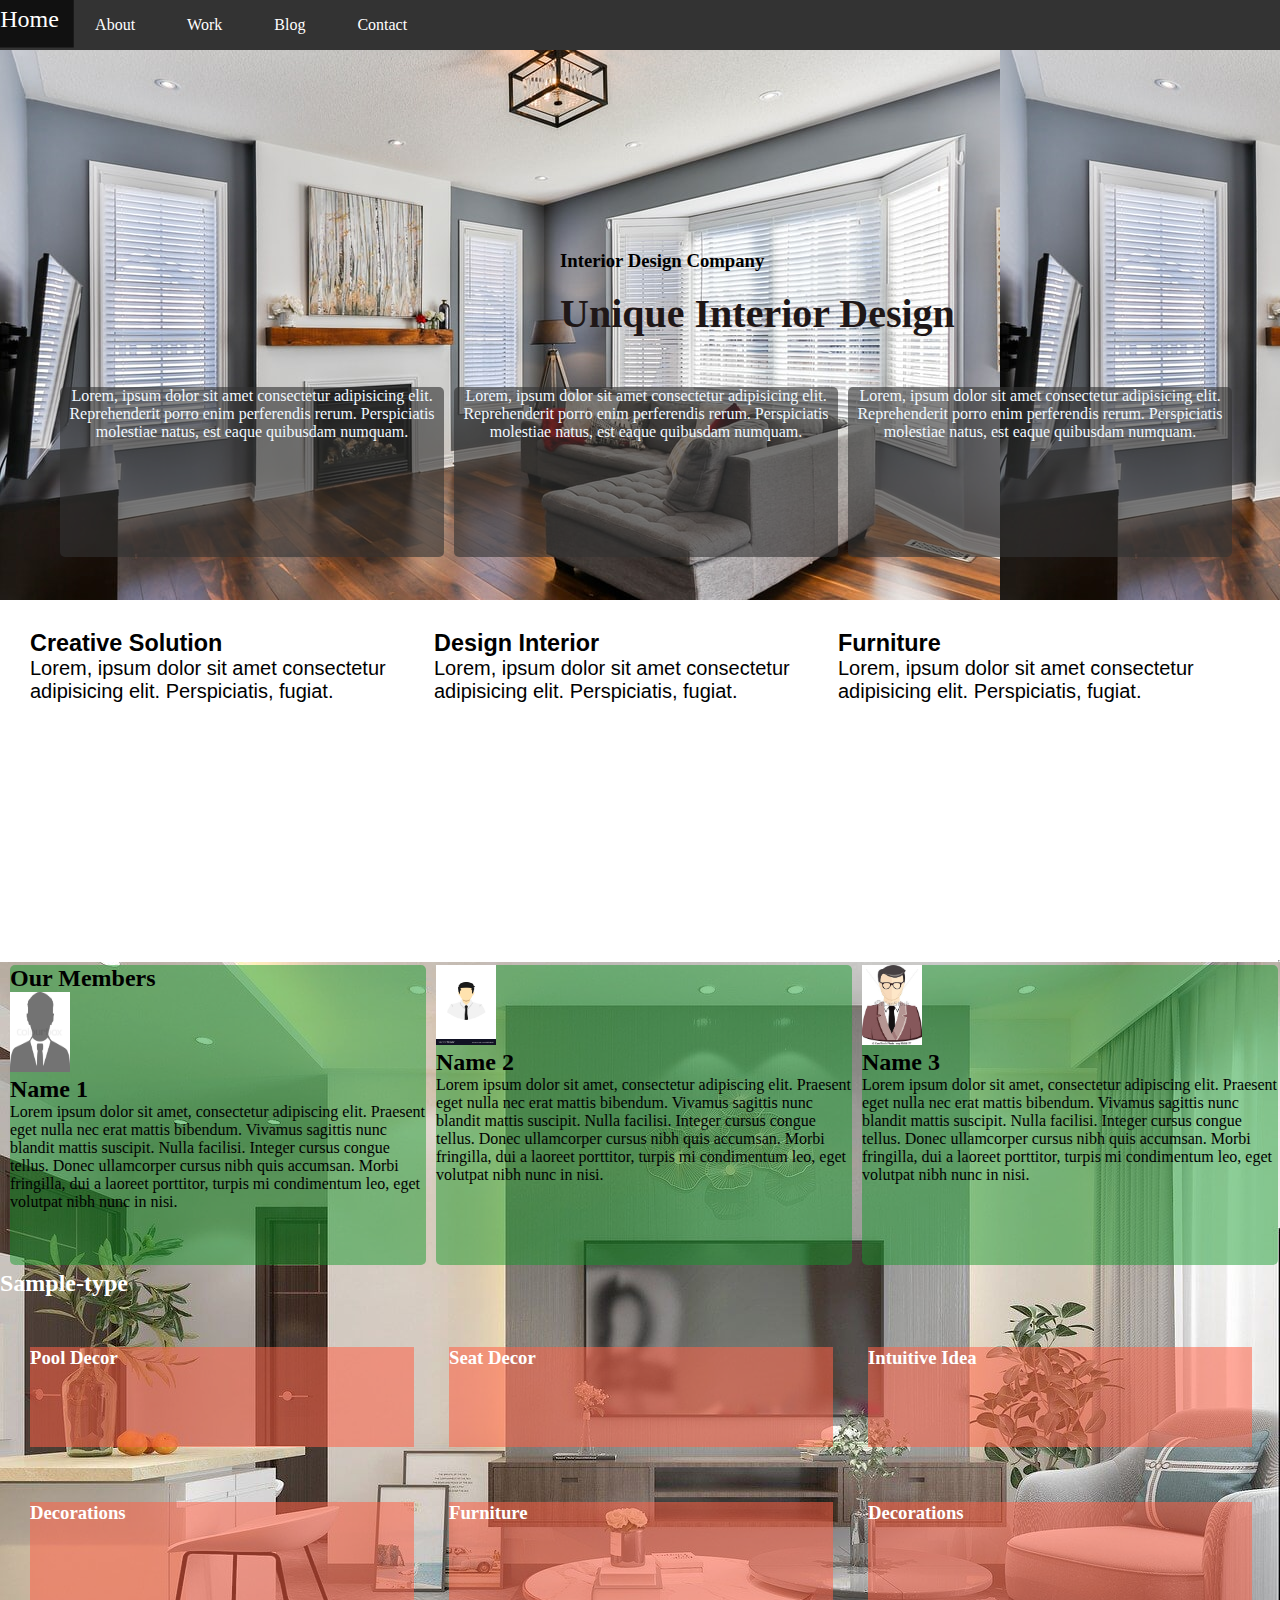
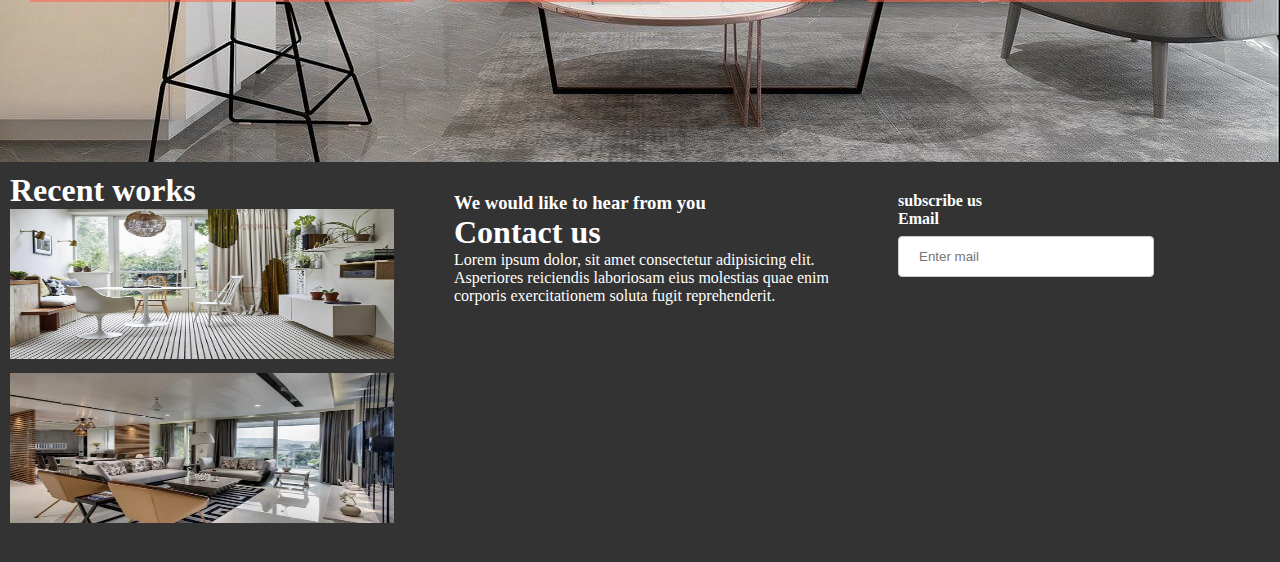
<file: index.html>
<!DOCTYPE html>
<html lang="en">
<head>
    <meta charset="UTF-8">
    <meta http-equiv="X-UA-Compatible" content="IE=edge">
    <meta name="viewport" content="width=device-width, initial-scale=1.0">
    <title>Interior Design</title>
    <link rel="stylesheet" href="style.css">
    <link rel="stylesheet" href="https://fontawesome.com/icons/home?style=solid">
</head>
<body>
    <section>
        <div class="nav-bar">
            <div class="header">
                <ul>
                    <li><a href="#home"><i class="fas fa-home"></i>Home</a></li>
                    <li><a href="#newdiv">About</a></li>
                    <li><a href="work.html">Work</a></li>
                    <li><a href="https://www.decorilla.com/online-decorating/25-best-interior-design-blogs/">Blog</a></li>
                    <li><a href="contact.html">Contact</a></li>
                    
                  </ul>
            </div>
            <div class="content">
                <h3>Interior Design Company</h3><br>
                <h1>Unique Interior Design</h1>
            </div>
            <div class="boxes">
                
                <div class="box">
                    <p>Lorem, ipsum dolor sit amet consectetur adipisicing elit. Reprehenderit porro enim perferendis rerum. Perspiciatis molestiae natus, est eaque quibusdam numquam.</p>

                </div>
                <div class="box">
                    <p>Lorem, ipsum dolor sit amet consectetur adipisicing elit. Reprehenderit porro enim perferendis rerum. Perspiciatis molestiae natus, est eaque quibusdam numquam.</p>
                    

                </div>
                <div class="box">
                    <p>Lorem, ipsum dolor sit amet consectetur adipisicing elit. Reprehenderit porro enim perferendis rerum. Perspiciatis molestiae natus, est eaque quibusdam numquam.</p>

                </div>
            </div>
        </div>

    </section>
   
    <section>
        <div class="types">
            <div class="type">
                <h3>Creative Solution</h3>
                <p>Lorem, ipsum dolor sit amet consectetur adipisicing elit. Perspiciatis, fugiat.
                </p>

            </div>
            <div class="type">
                <h3>Design Interior</h3>
                <p>Lorem, ipsum dolor sit amet consectetur adipisicing elit. Perspiciatis, fugiat.
                </p>

            </div>
            <div class="type">
                <h3>Furniture</h3>
                <p>Lorem, ipsum dolor sit amet consectetur adipisicing elit. Perspiciatis, fugiat.
                </p>

            </div>
        
            

        </div>
        <div id="newdiv">
            
                <div class="post_box"> <h2>Our Members</h2> <img src="images/800px_COLOURBOX12285448.jpg" alt=""><h2>Name 1</h2>
                <p>Lorem ipsum dolor sit amet, consectetur adipiscing elit. Praesent eget nulla nec erat mattis bibendum. Vivamus sagittis nunc blandit mattis suscipit. Nulla facilisi. Integer cursus congue tellus. Donec ullamcorper cursus nibh quis accumsan. Morbi fringilla, dui a laoreet porttitor, turpis mi condimentum leo, eget volutpat nibh nunc in nisi. </p>
                </div>
                <div class="post_box"><img src="images/office-man-vector-20789945.jpg" alt=""><h2>Name 2</h2>
                   <p>Lorem ipsum dolor sit amet, consectetur adipiscing elit. Praesent eget nulla nec erat mattis bibendum. Vivamus sagittis nunc blandit mattis suscipit. Nulla facilisi. Integer cursus congue tellus. Donec ullamcorper cursus nibh quis accumsan. Morbi fringilla, dui a laoreet porttitor, turpis mi condimentum leo, eget volutpat nibh nunc in nisi. </p>
               </div>
               <div class="post_box"><img src="images/office-vector-20789945.jpg" alt=""><h2>Name 3</h2>
                   <p>Lorem ipsum dolor sit amet, consectetur adipiscing elit. Praesent eget nulla nec erat mattis bibendum. Vivamus sagittis nunc blandit mattis suscipit. Nulla facilisi. Integer cursus congue tellus. Donec ullamcorper cursus nibh quis accumsan. Morbi fringilla, dui a laoreet porttitor, turpis mi condimentum leo, eget volutpat nibh nunc in nisi. </p>
               </div>
        </div>
        </section>
        <hr>

    <section>
        <div class="contract">
            <h2>Sample-type</h2>
            
            <div class="sample-type">
                <div class="sample">
                    <h3>Pool Decor</h3>
                </div>
                <div class="sample">
                    <h3>Seat Decor</h3>
                </div>
                <div class="sample">
                    <h3>Intuitive Idea</h3>
                </div>
                <div class="sample">
                    <h3>Decorations</h3>
                </div>
                <div class="sample">
                    <h3>Furniture</h3>
                </div>
                <div class="sample">
                    <h3>Decorations</h3>
                </div>

            </div>
        </div>
     </section> 
  
    <section>
        <div class="last">
            <div class="works">
                <h1>Recent works</h1>
                <div class="work">
                    <img src="images/work.jpg" alt="">

                </div>
                <div class="work">
                    <img src="images/work1.jpg" alt="">

                </div>
                

            </div>
            <div class="information">
                <h3>We would like to hear from you</h3>
                <h1>Contact us</h1>
                <p>Lorem ipsum dolor, sit amet consectetur adipisicing elit. Asperiores reiciendis laboriosam eius molestias quae enim corporis exercitationem soluta fugit reprehenderit.</p>
            </div>
            <div class="subscribe">
                <h4>subscribe us</h4>
                <h4>Email</h4>
                <input type="email" placeholder="Enter mail">
    
            </div>

        </div>
       
    </section>
    
</body>
</html>
</file>
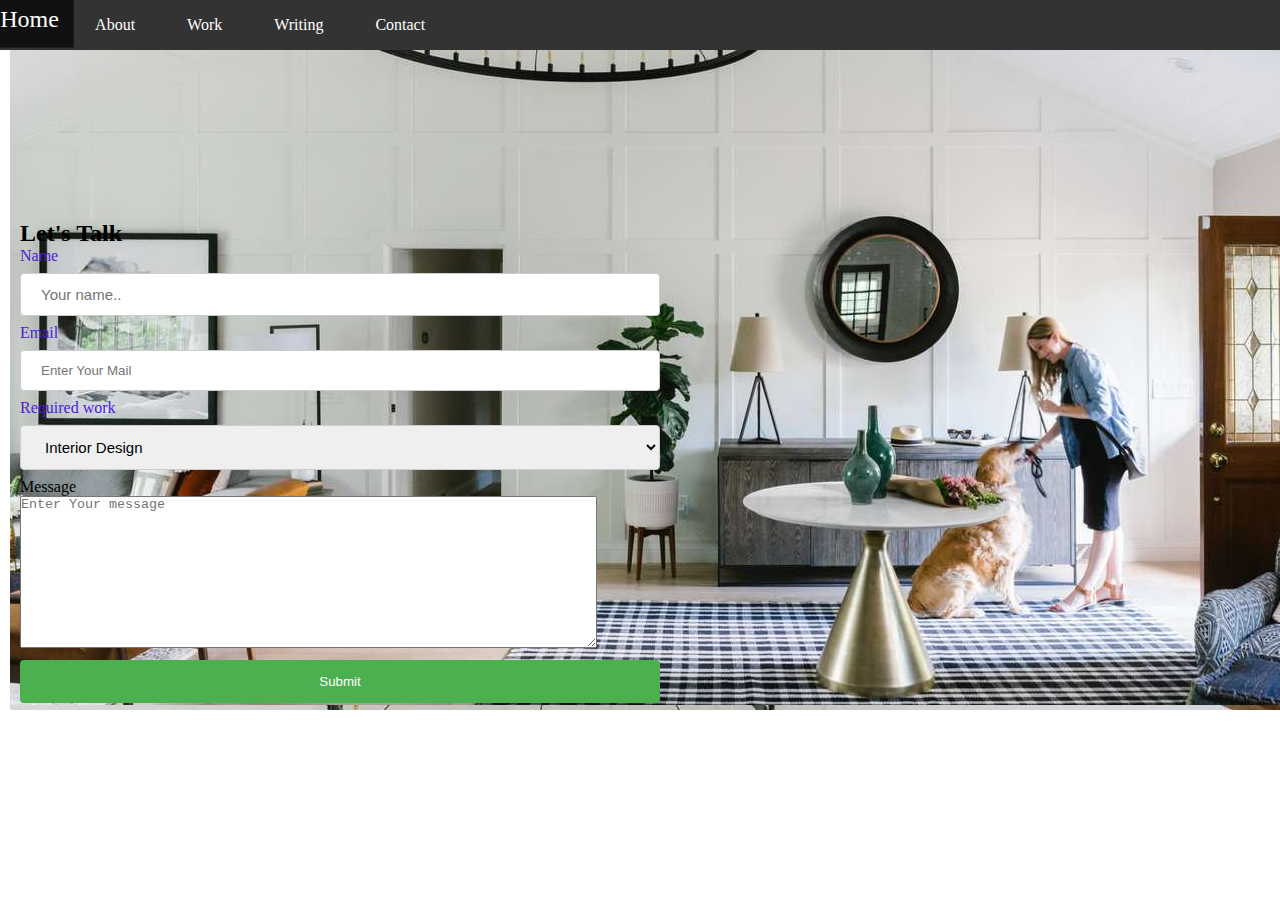
<file: contact.html>
<!DOCTYPE html>
<html lang="en">
<head>
    <meta charset="UTF-8">
    <meta http-equiv="X-UA-Compatible" content="IE=edge">
    <meta name="viewport" content="width=device-width, initial-scale=1.0">
    <title>Document</title>
    <link rel="stylesheet" href="style.css">
</head>
<body>
    
    
    <div class="contact">
        <!-- start header section  -->
        <div class="header">
            <ul>
                <li><a href="index.html">Home</a></li>
                <li><a href="about.html">About</a></li>
                <li><a href="work.html">Work</a></li>
                <li><a href="writing.html">Writing</a></li>
                <li><a href="#contact">Contact</a></li>
                
              </ul>
              
        
        </div>
        <!-- end header section  -->

        <!-- taking a form  -->
    
   <div class="form">
       <form action="">
           <div class="formm">
           <h2>Let's Talk</h2>
        <label for="name">Name</label>
        <input type="text"  placeholder="Your name..">
    
        <label for="mail">Email</label>
        <input type="email"placeholder="Enter Your Mail">
        
        <label for="Work">Required work</label>
        <select id="work" name="require work">

          <option value="Interior Design">Interior Design</option>
          <option value="Intuition Design">Intution Design</option>
          <option value="Furniture Design">Furniture Design</option>
        </select>
        <p>Message</p>
        
        <textarea name="message" placeholder="Enter Your message"id="" cols="70" rows="10"></textarea>
      
        <input type="submit" value="Submit">
    </div>

       </form>
    
     
   </div>
   <!-- form section end  -->
   </div>
</body>
</html>
</file>
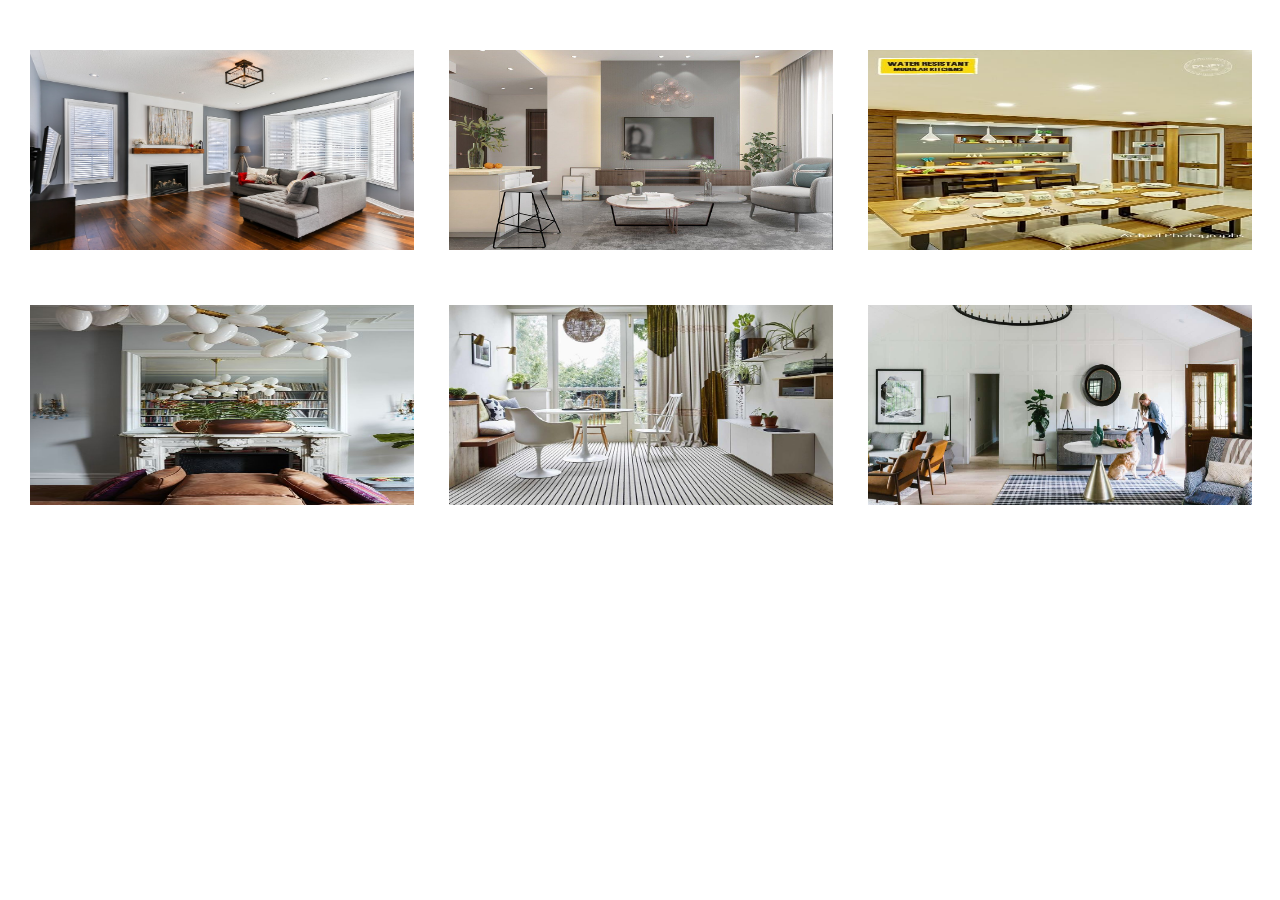
<file: work.html>
<!DOCTYPE html>
<html lang="en">
<head>
    <meta charset="UTF-8">
    <meta http-equiv="X-UA-Compatible" content="IE=edge">
    <meta name="viewport" content="width=device-width, initial-scale=1.0">
    <title>Work</title>
    <link rel="stylesheet" href="style.css">
</head>
<body>
    <div class="our-work">
        <div class="first-work">
            <img src="images/Back.jpg" alt="">

        </div>
        <div class="first-work">
            <img src="images/Back1.jpg" alt="">
            
        </div>
        <div class="first-work">
            <img src="images/details.jpg" alt="">
            
        </div>
        <div class="first-work">
            <img src="images/details1.jpg" alt="">
            
        </div>
        <div class="first-work">
            <img src="images/work.jpg" alt="">
            
        </div>
        <div class="first-work">
            <img src="images/work2.jpg" alt="">
            
        </div>
    </div>
    
</body>
</html>
</file>
<file: style.css>
*{
    margin: 0px;
    padding: 0px;

}
/* avoid defaut margin padding problem  */

/* all page header section generel css start from here  */
.header{
    overflow: hidden;
    background-color: #333;
    position: fixed;
    top: 0;
    width: 100%;
}
.nav-bar{
    background-image: url(images/Back.jpg);
    height: 600px;
    width: 100%;
  }
  /* background image setup for home page  */
  
  /*start unordered list css  */
  .header ul {
    list-style-type: none;
    
  }
  
  .header li {
    float: left;
    padding-inline-end: 20px;
  }
  
  .header li a {
    display: block;
    color: white;
    text-align: center;
    padding: 16px;
    text-decoration: none;
  }
  /*start hover effect on menu bar  */
  .header li a:hover {
    background-color: #111111;
    padding: 10px;
    transform: scale(1.5);
  }
  /* Content style start  */
  .content{
    padding-top: 250px ;
    padding-left: 560px;
    width: 100%;
  
}
.content h1{
    font-size: 40px;
    color: #1f1717;
}
.boxes{

    height: 200px;
    width: 100%;
    padding-top: 50px;
    padding-left: 60px;
    
}
.box{
    height: 170px;
    width: 30%;
    margin-inline-end: 10px;
    background-color: rgba(51, 51, 51, 0.61);
    float: left;
    text-align: center;
    color: aliceblue;
    border-radius: 5px;
    
}
.box:hover{
    background-color: rgba(255, 235, 205, 0.103);
    
}
.types{
    height: 300px;
    width: 100%;
    padding: 30px;
    background-color: white;
}
.type{
    height: 100px;
    width: 30%;
    margin-inline-end: 20px;
    float: left;
    font-size: 20px;
    font-family: 'Lucida Sans', 'Lucida Sans Regular', 'Lucida Grande', 'Lucida Sans Unicode', Geneva, Verdana, sans-serif;
    
}
.details{
    height: 400px;
    width: 100%;
   
   
}
.image img{
    height: 380px;
    width: 40%;
    padding: 30px;
}
.why-us{
    height: 380px;
    width: 40%;
    padding: 30px;
    float: left;

}
.contract{
    background-image: url(images/Back1.jpg);
    height: 600px;
    width: 100%;
    padding-top: 200px;
    color: white;
}
.sample{
    margin-left: 30px;
    margin-top: 50px;
    height: 100px;
    width: 30%;
    background-color: rgba(255, 99, 71, 0.548);
    float: left;
    margin-inline-end: 5px;
    margin-block-end: 5px;
}
.last{
    height: 400px;
    width: 100%;
    background-color: #333;
    overflow: hidden;
}
.works{
    height: 500px;
    width: 30%;
    
    padding: 10px;
    float: left;
    margin-inline-end: 20px;
    color: white;
}
.subscribe{
    height: 500px;
    width: 20%;
    padding: 30px;
    
    float: left;
    color: white;
    


}
.information{
    height: 150px;
    width: 30%;
    padding: 30px;
    padding-block-end: 10px;
    float: left;
    color: white;

}
.work img{
    height: 150px;
    width: 100%;
    padding-block-end: 10px;
}
input[type=email], select {
    width: 100%;
    padding: 12px 20px;
    margin: 8px 0;
    display: inline-block;
    border: 1px solid #ccc;
    border-radius: 4px;
    box-sizing: border-box;
  }
  .our-work{
      height: 800px;
      width: 100%;
  }
  .first-work{
    margin-left: 30px;
    margin-top: 50px;
    height: 200px;
    width: 30%;
    background-color: rgba(255, 99, 71, 0.548);
    float: left;
    margin-inline-end: 5px;
    margin-block-end: 5px;
}
.first-work img{
    
   
    height: 200px;
    width: 100%;
    background-color: rgba(255, 99, 71, 0.548);
    float: left;
    
    
}
.form{
    padding-top: 100px;
    height: 600px;
    width:100%;
    margin: 10px;
    background-image: url(images/work2.jpg);
}
.formm{
    padding-top: 100px;
    height: 400px;
    width:50%;
    margin: 10px;

}
/* end  */

/* text type input decoration  */
input[type=text], select {
    width: 100%;
    padding: 12px 20px;
    margin: 8px 0;
    display: inline-block;
    border: 1px solid #ccc;
    border-radius: 4px;
    box-sizing: border-box;
    font-size: 15px;
    overflow: hidden;
    
  }
  /* end  */
  /* email type input decoration  */
  input[type=email], select {
    width: 100%;
    padding: 12px 20px;
    margin: 8px 0;
    display: inline-block;
    border: 1px solid #ccc;
    border-radius: 4px;
    box-sizing: border-box;
    overflow: hidden;
  }
  /* end  */
  /* submit type input decoration  */
  input[type=submit] {
    width: 100%;
    background-color: #4CAF50;
    color: white;
    padding: 14px 20px;
    margin: 8px 0;
    border: none;
    border-radius: 4px;
    cursor: pointer;
    overflow: hidden;
   
  }
  .formm label{
      color: rgb(77, 29, 211);

  }
  .post_box{
	height:300px;
	width:32.5%;
		margin-top:5px;
	margin-left:10px;
		border-radius:5px;
		background-color:#1198287a;
		float:left;
		margin-bottom:5px;
		
}
.post_box img{
	height:80px;
	width: 60px;
}
@media (max-width:700px){
    .header.content{
        width: 100%;
        height: 200px;
    }
}
</file>
